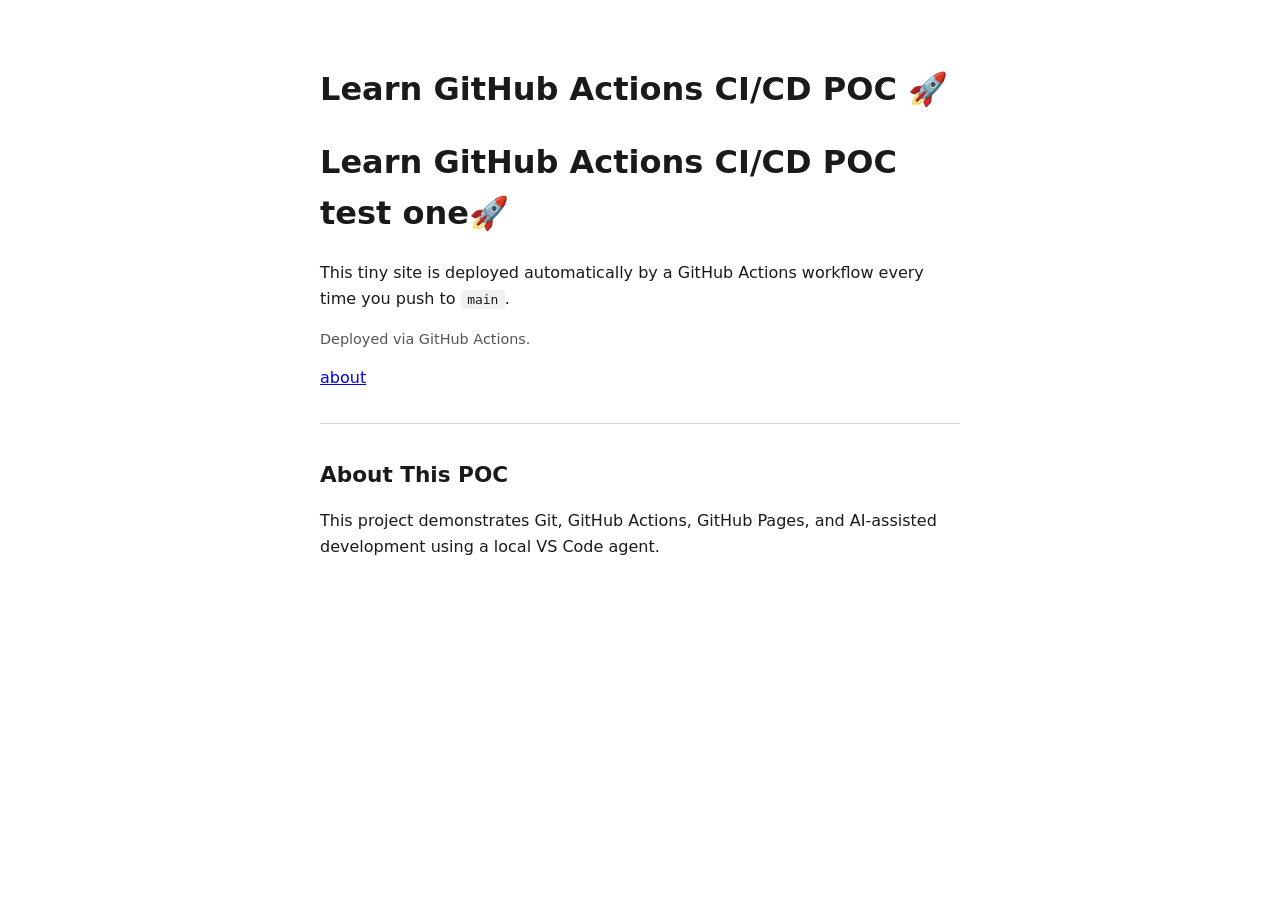
<file: index.html>
<!DOCTYPE html>
<html lang="en">
<head>
  <meta charset="UTF-8" />
  <meta name="viewport" content="width=device-width, initial-scale=1.0" />
  <title>Learn GitHub Actions</title>
  <link rel="stylesheet" href="style.css" />
</head>
<body>
  <main>
    <h1>Learn GitHub Actions CI/CD POC 🚀</h1>
    <h1>Learn GitHub Actions CI/CD POC test one🚀</h1>
    <p>This tiny site is deployed automatically by a GitHub Actions workflow every time you push to <code>main</code>.</p>
    <p id="build-info">Deployed via GitHub Actions.</p>
    <a href="about.html">about</a>
    <section id="about-poc" aria-labelledby="about-poc-heading">
      <h2 id="about-poc-heading">About This POC</h2>
      <p>This project demonstrates Git, GitHub Actions, GitHub Pages, and AI-assisted development using a local VS Code agent.</p>
    </section>
  </main>
</body>
</html>
</file>
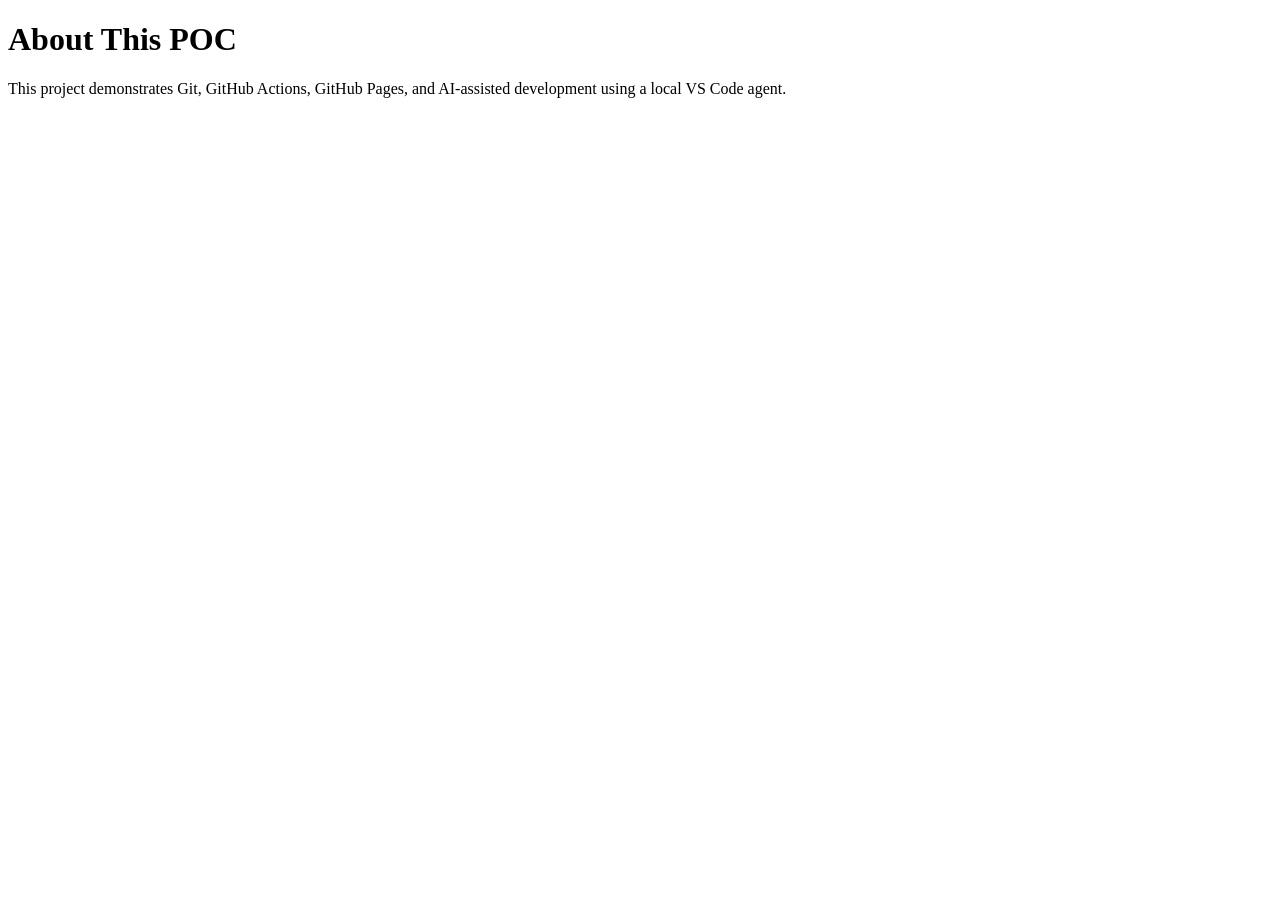
<file: about.html>
<!DOCTYPE html>
<html>
<head>
    <title>About</title>
</head>

<body>

<h1>About This POC</h1>

<p>
        This project demonstrates Git, GitHub Actions,
        GitHub Pages, and AI-assisted development
        using a local VS Code agent.
</p>

</body>
</html>
</file>
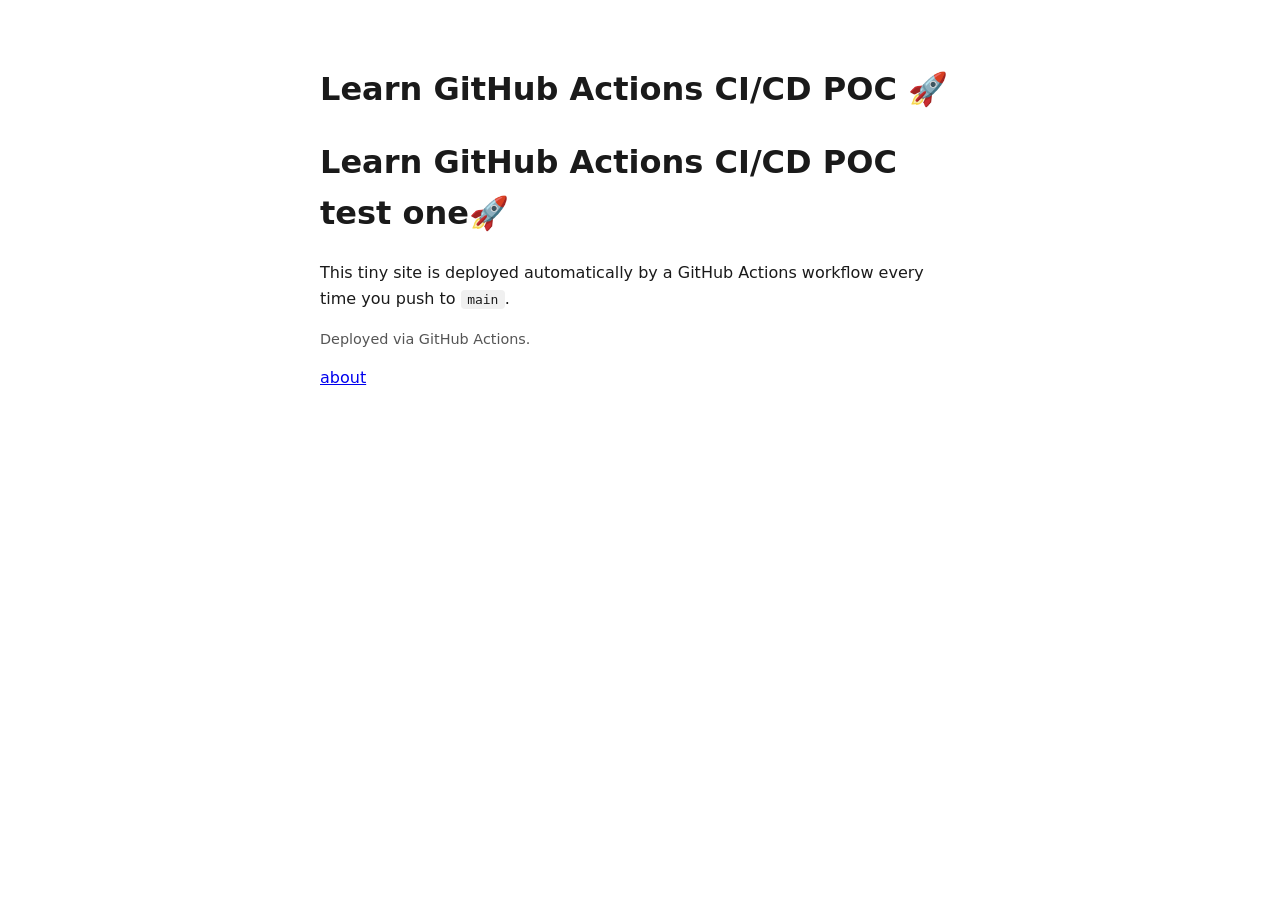
<file: home.html>
<!DOCTYPE html>
<html lang="en">
<head>
  <meta charset="UTF-8" />
  <meta name="viewport" content="width=device-width, initial-scale=1.0" />
  <title>Learn GitHub Actions</title>
  <link rel="stylesheet" href="style.css" />
</head>
<body>
  <main>
    <h1>Learn GitHub Actions CI/CD POC 🚀</h1>
    <h1>Learn GitHub Actions CI/CD POC test one🚀</h1>
    <p>This tiny site is deployed automatically by a GitHub Actions workflow every time you push to <code>main</code>.</p>
    <p id="build-info">Deployed via GitHub Actions.</p>
    <a href="about.html">about</a>
  </main>
</body>
</html>
</file>
<file: style.css>
body {
  font-family: system-ui, sans-serif;
  max-width: 640px;
  margin: 4rem auto;
  padding: 0 1.5rem;
  line-height: 1.6;
  color: #1a1a1a;
}

h1 {
  font-size: 2rem;
}

code {
  background: #f0f0f0;
  padding: 0.15rem 0.4rem;
  border-radius: 4px;
}

#build-info {
  color: #555;
  font-size: 0.9rem;
}

#about-poc {
  margin-top: 2rem;
  padding-top: 1rem;
  border-top: 1px solid #d8d8d8;
}

#about-poc h2 {
  font-size: 1.35rem;
  margin-bottom: 0.5rem;
}
</file>
